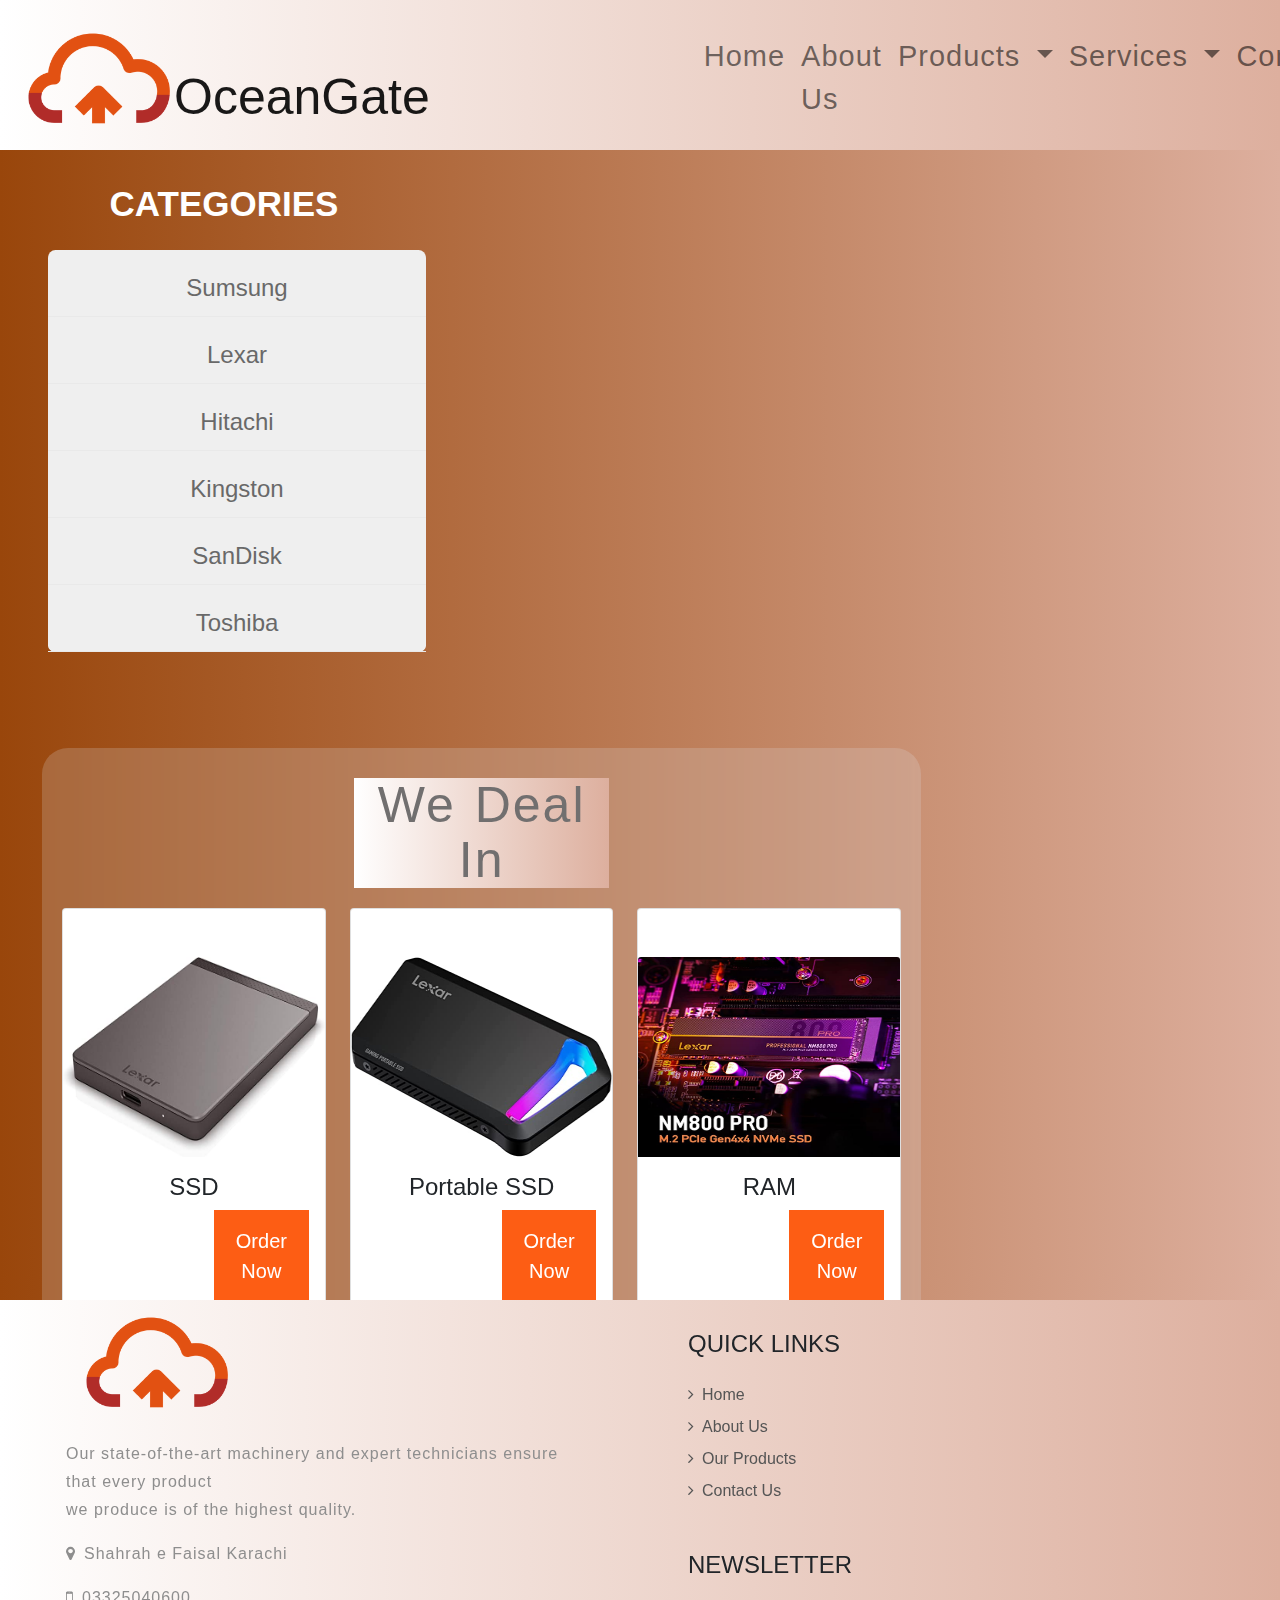
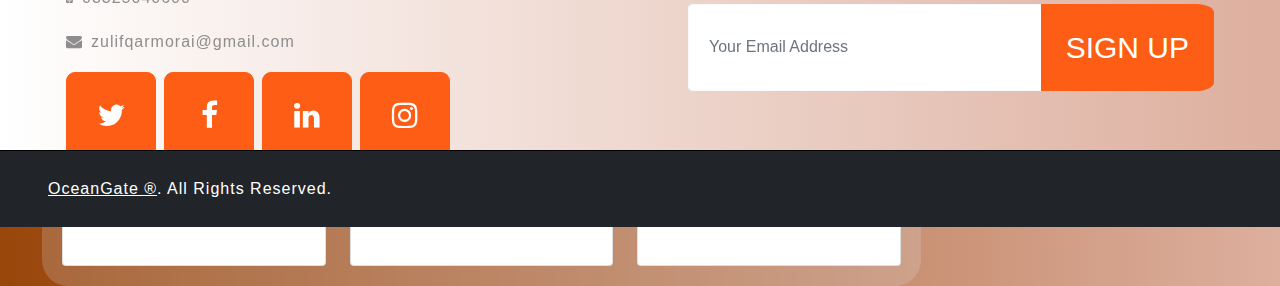
<file: html/product.html>
<!DOCTYPE html>
<html lang="en">

<head>
  <meta charset="UTF-8">
  <meta http-equiv="X-UA-Compatible" content="IE=edge">
  <meta name="viewport" content="width=device-width, initial-scale=1.0">
  <title>Products</title>
  <link rel="stylesheet" href="../bootstrap/swiper-bundle.min.css">
  <link href="../bootstrap-5.0.2-dist/css/bootstrap.min.css" rel="stylesheet">
  <link rel="../stylesheet" href="bootstrap/bootstrap.min.css">
  <script src="../jquery/jquery-3.6.4.min.js"></script>
  <script src="../bootstrap-5.0.2-dist/js/bootstrap.min.js"></script>
  <link rel="stylesheet" href="../css/product.css">
  <link rel="stylesheet" href="https://cdnjs.cloudflare.com/ajax/libs/font-awesome/4.7.0/css/font-awesome.min.css">
</head>

<body>




  <!--Navbar -->

  <div class="container-fluid cont_navbar" id="navbar">
    <nav class="navbar navbar-expand-lg navbar-light bg-liht navbar-fixed-top ">
      <div class="container-fluid">
        <a class="navbar-brand" href="#"><img src="../images/logo/logo-c.png" class="img-thumbnail" alt="">OceanGate</a>
        <button class="navbar-toggler" type="button" data-bs-toggle="collapse" data-bs-target="#navbarNavDropdown"
          aria-controls="navbarNavDropdown" aria-expanded="false" aria-label="Toggle navigation">
          <span class="navbar-toggler-icon"></span>
        </button>
        <div class="collapse navbar-collapse" id="navbarNavDropdown">
          <ul class="navbar-nav">
            <li class="nav-item">
              <a class="nav-link" aria-current="page" href="index.html">Home</a>
            </li>
            <li class="nav-item">
              <a class="nav-link" href="About.html">About Us</a>
            </li>

            <li class="nav-item dropdown">
              <a class="nav-link dropdown-toggle" href="product.html" id="navbarDropdownMenuLink" role="button"
                data-bs-toggle="dropdown" aria-expanded="false">
                Products
              </a>
              <ul class="dropdown-menu" aria-labelledby="navbarDropdownMenuLink">
                <li><a class="dropdown-item active" href="product.html">Products</a></li>
                <li>
                  <hr class="dropdown-divider">
                </li>
                <li><a class="dropdown-item" href="#">Samsumg</a></li>
                <li><a class="dropdown-item" href="lexar.html">Lexar</a></li>
              </ul>
            </li>
            <li class="nav-item dropdown">
              <a class="nav-link dropdown-toggle" href="#" id="navbarDropdownMenuLink" role="button"
                data-bs-toggle="dropdown" aria-expanded="false">
                Services
              </a>
              <ul class="dropdown-menu" aria-labelledby="navbarDropdownMenuLink">
                <li><a class="dropdown-item" href="#">In Stores</a></li>
                <li>
                  <hr class="dropdown-divider">
                </li>
                <li><a class="dropdown-item" href="#">Online Delivery</a></li>
                <li>
                  <hr class="dropdown-divider">
                </li>
                <li><a class="dropdown-item" href="#">Return Policy</a></li>

              </ul>
            </li>
            <li class="nav-item">
              <a class="nav-link" href="Contact.html">Contact</a>
            </li>
          </ul>
        </div>
      </div>
    </nav>
  </div>




  <!-- Section 1 Products -->

  <!-------Product------->

  <div class="container-fluid aside_slider">


    <!-- Sidebar -->

    <div class="container sidebar mb-5">
      <div class="row">
        <div class="col-lg-12 col-md-12 col-sm-12 col-xs-12">
          <aside id="asidebar_id" class="asibar_class">
            <div class="container cat_img">
              <h3 class="widget-title">CATEGORIES</h3>
            </div>
            <div class="container aside_cetegory">
              <ul class="aside_list">
                <li class="cat-item cat-item-908 cat-parent"><a
                    href="#">Sumsung</a></li>
                <ul class='aside_list1'>
                  <li class="cat-item cat-item-904"><a href="lexar.html">Lexar</a>
                  </li>
                  <li class="cat-item cat-item-905"><a href="#">Hitachi</a></li>
                  <li class="cat-item cat-item-907"><a
                      href="#">Kingston</a></li>
                  <li class="cat-item cat-item-915"><a href="#">SanDisk </a></li>
                  <li class="cat-item cat-item-917"><a href="#">Toshiba</a></li>
                </ul>
            </div>
          </aside>
        </div>
      </div>
    </div>




    <!-- Center Section  1-->

    

    <div class="container-fluid center mt-5"> 

      <div class="container-fluid col-lg-4 com-md-4 col-sm-12 ">
        <div class="office_title-form">
          <h2>We Deal In</h2>
        </div>
      </div>

      <div class="row">
        <div class="col-lg-4 col-md-4 col-sm-6 col-xs-12 mb-5">
          <div class="card">
            <img class="card-img-top mt-5" src="../Assets/projectimages/SSD/71BWDFmqLFL._AC_SX679_.jpg" alt=""
              width="100px" height="200px">
            <div class="card-body">
              <h4 class="card-title">SSD</h4>
              <a href="#" class="btn1 btn-primary1">Order Now</a>
            </div>
          </div>
        </div>

        <div class="col-lg-4 col-md-4 col-sm-6 col-xs-12">
          <div class="card">
            <img class="card-img-top mt-5" src="../Assets/projectimages/Portable SSD/51GpBcpJ6DL._AC_SX679_.jpg" alt=""
              width="100px" height="200px">
            <div class="card-body">
              <h4 class="card-title">Portable SSD</h4>
              <a href="#" class="btn1 btn-primary1">Order Now</a>
            </div>
          </div>
        </div>

        <div class="col-lg-4 col-md-4 col-sm-6 col-xs-12">
          <div class="card">
            <img class="card-img-top mt-5" src="../Assets/projectimages/RAM/61SdSXy+O7L._AC_SX679_.jpg" alt=""
              width="100px" height="200px">
            <div class="card-body">
              <h4 class="card-title">RAM</h4>
              <a href="#" class="btn1 btn-primary1">Order Now</a>
            </div>
          </div>
        </div>

        <div class="col-lg-4 col-md-4 col-sm-6 col-xs-12">
          <div class="card">
            <img class="card-img-top mt-5" src="../Assets/projectimages/SSD/hdd.png" alt="" width="100px"
              height="200px">
            <div class="card-body">
              <h4 class="card-title">SSD</h4>
              <a href="#" class="btn1 btn-primary1">Order Now</a>
            </div>
          </div>
        </div>

        <div class="col-lg-4 col-md-4 col-sm-6 col-xs-12">
          <div class="card">
            <img class="card-img-top mt-5" src="../Assets/projectimages/4 pic banner/EVO_Select-removebg-preview.png"
              alt="" width="100px" height="200px">
            <div class="card-body">
              <h4 class="card-title">SSD</h4>
              <a href="#" class="btn1 btn-primary1">Order Now</a>
            </div>
          </div>
        </div>

        <div class="col-lg-4 col-md-4 col-sm-6 col-xs-12">
          <div class="card">
            <img class="card-img-top mt-5"
              src="../Assets/projectimages/4 pic banner/BAR_Plus_USB_3.1_Flash_Drive_256GB_Titan_Grey-removebg-preview.png"
              alt="" width="100px" height="200px">
            <div class="card-body">
              <h4 class="card-title">SSD</h4>
              <a href="#" class="btn1 btn-primary1">Order Now</a>
            </div>
          </div>
        </div>
      </div>
    </div>
  </div>



  <!-- Footer -->




  <div class="container-fluid footer py-6 px-5">
    <div class="row footer-row">
      <div class="col-lg-6 pe-lg-5">
        <a href="index.html" class="navbar-brand">
          <a class="navbar-brand" href="#"><img src="../images/logo/logo-c.png" class="img-thumbnail" alt=""></a>
        </a>
        <div class="footer_pera">
          <p>Our state-of-the-art machinery and expert technicians ensure that every product <br> we produce is of the
            highest quality.</p>

          <p><i class="fa fa-map-marker me-2"></i>Shahrah e Faisal Karachi</p>
          <p><i class="fa fa-mobile-phone me-2"></i>03325040600</p>
          <p><i class="fa fa-envelope me-2"></i>zulifqarmorai@gmail.com</p>


        </div>
        <div class="d-flex justify-content-start mb-4">
          <a class="btn btn-lg btn-primary btn-lg-square rounded-12 me-2" href="#"><i class="fa fa-twitter"></i></a>
          <a class="btn btn-lg btn-primary btn-lg-square rounded-12 me-2" href="#"><i class="fa fa-facebook-f"></i></a>
          <a class="btn btn-lg btn-primary btn-lg-square rounded-12 me-2" href="#"><i class="fa fa-linkedin"></i></a>
          <a class="btn btn-lg btn-primary btn-lg-square rounded-12" href="#"><i class="fa fa-instagram"></i></a>
        </div>
      </div>
      <div class="col-lg-6 ps-lg-5">
        <div class="row g-5">
          <div class="col-sm-6">
            <h4 class="text-gray text-uppercase mb-4">Quick Links</h4>
            <div class="d-flex flex-column justify-content-start quick_links">
              <a class="text-50 mb-2" href="index.html"><i class="fa fa-angle-right me-2"></i>Home</a>
              <a class="text-50 mb-2" href="About.html"><i class="fa fa-angle-right me-2"></i>About Us</a>
              <a class="text-50 mb-2" href="product.html"><i class="fa fa-angle-right me-2"></i>Our Products</a>
              <a class="text-50" href="Contact.html"><i class="fa fa-angle-right me-2"></i>Contact Us</a>
            </div>
          </div>
          <div class="col-sm-12">
            <h4 class="text-gray text-uppercase mb-4">Newsletter</h4>
            <div class="w-100">
              <div class="input-group">
                <input type="text" class="form-control border-light" style="padding: 0px 20px;"
                  placeholder="Your Email Address"><button class="btn btn-primary px-4">Sign Up</button>
              </div>
            </div>
          </div>
        </div>
      </div>
    </div>
  </div>

  <div class="container-fluid bg-dark bg-light-radial text-white border-top border-primary px-0">
    <div class="d-flex flex-column flex-md-row justify-content-between">
      <div class="py-4 px-5 text-center text-md-start copyright">
        <p class="mb-0"><a class="text-primary" href="#">OceanGate &reg;</a>. All Rights Reserved.</p>
      </div>
    </div>
  </div>



  <!-- <script src="js/swiper-bundle.min.js"></script> -->




</body>

</html>
</file>
<file: css/product.css>
* {
  box-sizing: border-box;
  margin: 0;
  padding: 0;
}


:root {
  --primary-color: #ff9081;
  --secondory-color: #f48d9f;
  --white-color: #fff;
  --text-color: #555;
  --text-gray: #999;
  --header-color: #ffffff00;
  ;
}

html {
  scroll-behavior: smooth;
}

body {
  background: linear-gradient(to left, #ddaf9e 0, #99460b 100%);
  font-family: sans-serif;
  font-size: 100%;
  font-weight: 400;
}



/* custom css design */

h1 {
  font-size: 7rem;
  font-weight: 600;
  text-transform: capitalize;
  margin-bottom: 1rem;
  color: var(--secondory-color);
  font-family: 'Tangerine', serif;
  letter-spacing: 2px;
}

h2 {
  font-weight: 600;
  font-size: 3rem;
  text-transform: capitalize;
  color: var(--secondory-color);
  line-height: 3rem;
  font-family: 'Tangerine', serif;
  word-spacing: 3px;
  letter-spacing: 2px;
}

h3 {
  color: var(--white-color);
  font-family: var(--secondory-color);
  text-transform: capitalize;
  font-size: 18px;
  font-weight: 600;
  text-align: center;
  font-family: Arial, Helvetica, sans-serif;
}

h5 {
  color: var(--primary-color);
  font-family: var(--secondory-color);
  text-transform: capitalize;
  font-size: 1rem;
  font-weight: 700;
  margin-bottom: 0.5rem;
}

p {
  font-size: 1rem;
  color: var(--text-color);
  font-weight: 500;
  letter-spacing: 1px;
  line-height: 1.75rem;
}


/* Navbar */

.collapse {
  margin: 20px 0px 0px 250px;
    height: 100px;
    width: 482px;
}

.navbar-light .navbar-brand {
  font-size: 50px;
  color: rgba(0, 0, 0, 0.9);
  height: 55px;
}



.navbar-brand img {
  width: 150px;
  height: 150px;
  margin: -40px 0px 0px 0px;
}

.img-thumbnail {
  background: transparent;
  border: none;
}


/* navbar */

.cont_navbar {
  height: 150px;
  display: block;
  background: #e35e36;
  background: linear-gradient(to right, #ffffff 0, #ddaf9e 100%)
}

.navigation-wrap {
  position: fixed;
  left: 0;
  width: 100%;
  height: 200px;
  -webkit-transition: all 0.3s ease-out;
  transition: all 0.3s ease-out;
}





.navbar-toggler:focus {
  outline: unset;
  border: unset;
  box-shadow: none;

}

.nav-link {
  font-size: 29px;
  font-weight: 500;
  text-transform: capitalize;
  letter-spacing: 1px;
}

.nav-link a{
  color: white;
}


.navigation-wrap .main-btn {
  box-shadow: none;
  padding: 0.3125rem 1.4375rem;
  margin-left: 0.625rem;
  margin-top: 5px;
}

.nav-item a:hover {
  color: #e12727;

}

/* .navbar-brand{
  margin: 80px 0px 0px 0px;
} */



.btn-outline-success:hover {
  color: #ffffff;
  border-color: #e12727;
  background-color: #e12727;
}


.nav-item a:hover {
  color: #e12727;

}



/* Products */
.office_title-form{
  width: 100%;
  height: fit-content;
  align-items: center;
  justify-content: center;
  background: linear-gradient(to right, #ffffff 0, #ddaf9e 100%);
  margin-top: 10px 0px 10px 0px;
}

.office_title-form h2{
  color: rgb(113, 111, 111);
  font-size: 3.125rem;
  line-height: 1.1;
  margin-bottom: 1rem;
  font-weight: 500;
  font-family: Roboto,sans-serif;
  text-align: center;
  margin: 10px 0px 10px 0px;
}



.aside_slider{
  width: 100%;
  height: 1125px;
  font-family: 'Istok Web', Arial, Helvetica, sans-serif;
  float: left;
  display: block;   
}

.sidebar{
  float: left;
  width: 450px;
  height: fit-content;
  vertical-align: baseline;
  font-family: 'Istok Web', Arial, Helvetica, sans-serif;
  color: #696969;
  margin: 0px 0px 0px 0px;
  display: block;
  border-radius: 10%;
}

.cat_img{
  width: 450px;
  height: 100px;
  
}

#aside{
  margin-bottom: 0;
  margin-bottom: 15px;
  display: block;
  border: 0;
  font-style: inherit;
  font-weight: inherit;
  margin: 0;
  outline: 0;
  padding: 0;
  vertical-align: baseline;
}

img{
  display: inline-block;
}


.cat_img h3{
  font-size: 22px;
  display: block;
  font-size: 35px;
  font-weight: bold;
  color: #fff;
  padding: 33px 50px 0px 0px;
  text-align: center;
}


.aside_cetegory a{
  text-decoration: none;
}


.aside_cetegory a:hover{
  color: #064F88;
}


li{
  list-style: none;
}


.aside_cetegory li a {
  border-bottom: 1px solid #e9e9e9;
}


.aside_cetegory ul{
  padding: 0px;
  background: #efefef;
  border-radius: 2%;
  margin: 0px 0px 0px 0px;
}


.aside_cetegory li {
  display: block;
  color: black;
  padding: 18px 0px 0px 30px;
  text-decoration: none;
  color: #696969;
  padding: 10px 0px 0px 0px;
  display: block;
  font-family: "Istok Web",sans-serif;
  font-size: 24px;
  text-align: center;
}


.aside_cetegory ul li a{
  color: #696969;
  padding: 10px 0;
  display: block;
  font-family: "Istok Web",sans-serif;
}

/* Center */

.center{
  width: 70%;
    height: fit-content;
    float: left;
    display: block;
    background-color: rgb(224 224 227 / 21%);
    backdrop-filter: blur(5px);
    padding: 20px;
    margin: 100px 30px 30px 30px;
    font-weight: bold;
    border-radius: 26px;
}




.card {
  height: 450px;
  margin-top: 10px;
}

.card-title{
  text-align: center;
}

.btn1{
display: inline-block;
color: #ffffff;
font-weight: 400;
line-height: 1.5;
background-color: #FD5D14;
border-color: #FD5D14;
text-align: center;
vertical-align: middle;
cursor: pointer;
user-select: none;
padding: 16px 14px;
font-size: 20px;
border-radius: 0%;
transition: color 0.15s ease-in-out,background-color 0.15s ease-in-out,border-color 0.15s ease-in-out,box-shadow 0.15s ease-in-out;
margin-left: 135px;
text-decoration: none;
}

.btn1:hover{
  color: #000;
  background-color: #FD5D14;
  border-color: #FD5D14;
}

.btn-primary1{
  color: #FFFFFF;
}




/* Section 4 Footer */


.footer{
  background: linear-gradient(to right, #ffffff 0, #ddaf9e 100%);   
  height: 450px;
  padding: 0;
  position: absolute;
  margin-top: 1150px;
}



.bg-dark {
  background-color: #212529!important;
  margin-top: 1600px;
  position: absolute;
}



.footer_pera p{
  color: #8e8e8e;
}

.footer-row{
  height: 450px;
}

.pe-lg-5{
  padding: 30px;
}

.ps-lg-5{
  padding: 30px;
}

.quick_links a{
  text-decoration: none;
  color: #555;
}

.btn-lg-square {
  width: 46px;
  height: 46px;
}

.btn-primary {
  color: #FFFFFF;
}

.btn {
  position: relative;
  font-weight: 600;
  text-transform: uppercase;
  transition: .5s;
}

.rounded-0 {
  border-radius: 0 !important;
}

.me-2 {
  margin-right: 0.5rem !important;
}

.btn-lg, .btn-group-lg>.btn {
  padding: 0.5rem 1rem;
  font-size: 1.25rem;
  border-radius: 0.3rem;
}

.btn-primary {
  color: #000;
  background-color: #FD5D14;
  border-color: #FD5D14;
}

.btn {
  display: inline-block;
  color: #ffffff;
  font-weight: 400;
  line-height: 1.5;
  background-color: #FD5D14;
  border-color: #FD5D14;
  text-align: center;
  vertical-align: middle;
  cursor: pointer;
  user-select: none;
  padding: 20px 0px;
  font-size: 30px;
  border-radius: 10%;
  transition: color 0.15s ease-in-out,background-color 0.15s ease-in-out,border-color 0.15s ease-in-out,box-shadow 0.15s ease-in-out;
}

.btn-lg-square {
  width: 90px;
  height: 90px;
  border-radius: 10%;

}

.btn:hover{
  color: #000;
  background-color: #FD5D14;
  border-color: #FD5D14;
}


.border-primary {
  border-color: #000000!important;
}

.copyright p{
  color: #ffffff!important;
}

.text-primary {
  color: #ffffff!important;
}








.sec_footer{
  width: 100%;
  height: 600px;
  display: block;
  background: #e35e36;
  background: linear-gradient(to right, #ddaf9e 0, #99460b 100%);
}
</file>
